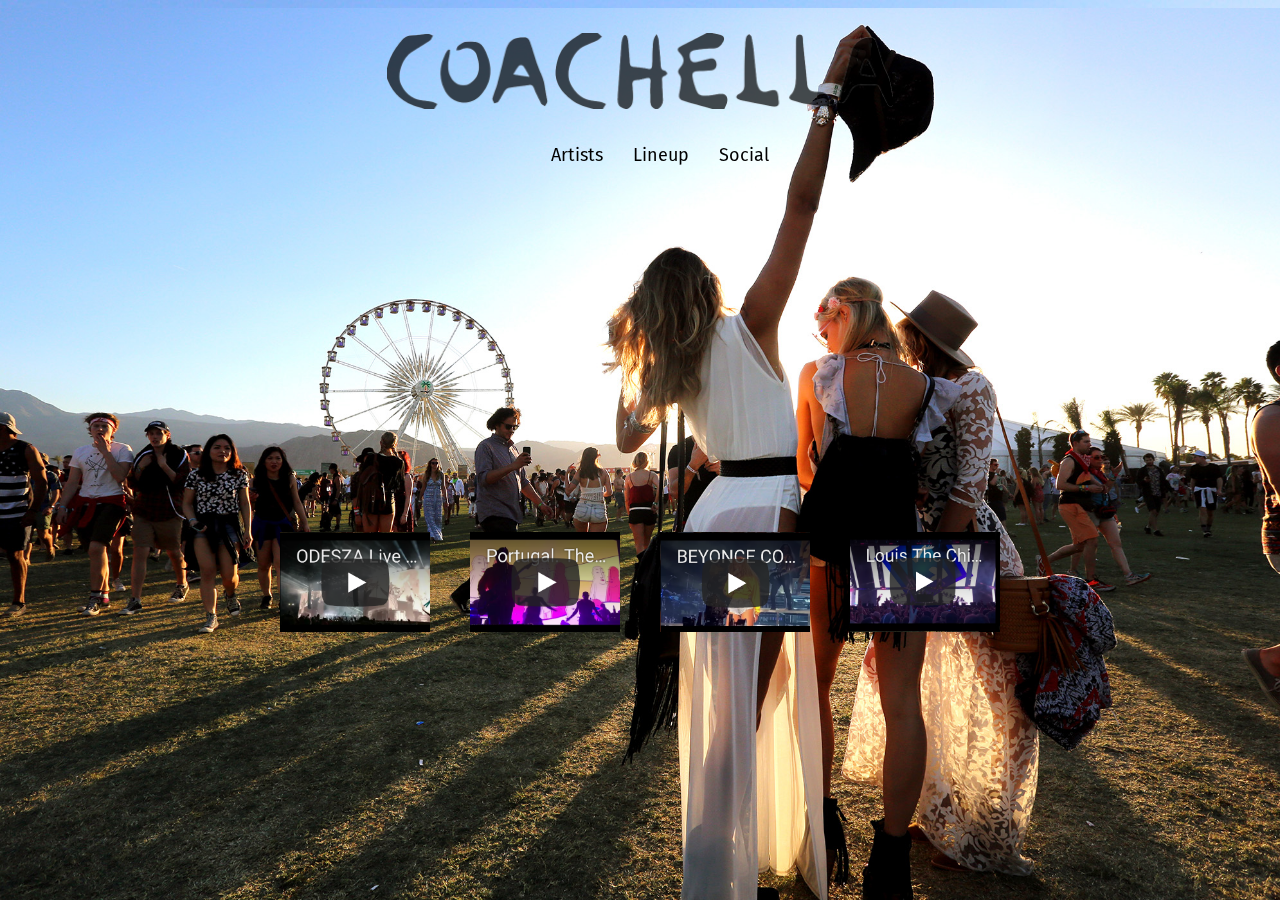
<file: index.html>
<!DOCTYPE html>
<html>
	<head>
		<title> Final Project Main Page </title>
		<meta charset="utf-8">
		<!-- Font for header --> 
		<link href="https://fonts.googleapis.com/css?family=Raleway" rel="stylesheet">
		<!-- Font for NavBar -->
		<link href="https://fonts.googleapis.com/css?family=Fira+Sans|Gamja+Flower" rel="stylesheet">
		<!-- Personal stylesheet --> 
		<link rel="stylesheet" type="text/css" href="css/artists.css">
		<link rel="stylesheet" type="text/css" href="css/index.css">
	</head>
	<body>
		<div id="background_image"> </div>
		<div class="container">
			<img id="main_logo" src="images/logo.png">
			<div class="row">
				<ul>
				  <li><a id="link1" href="artists.html">Artists</a></li>
				  <li><a id="link2" href="lineup.html">Lineup</a></li>
				  <li><a id="link3" href="social.html">Social</a></li>
				</ul>
			</div>
			<img id="mainImg" src="images/porter.png"> 
			<div id="mainVid">
				<iframe width="560" height="315" src="https://www.youtube.com/embed/aDjA8gPUTgI" frameborder="0" allow="autoplay; encrypted-media" allowfullscreen></iframe>
			</div>
			<div class="row">
				<img id="video1" class="video" src="images/odesza.png" alt="<iframe width='560' height='315' src='https://www.youtube.com/embed/87MPkRTd5-8' frameborder='0' allow='autoplay; encrypted-media' allowfullscreen></iframe>">
				<!-- --> 
				<img id="video2" class="video" src="images/portugal.png" alt="<iframe width='560' height='315' src='https://www.youtube.com/embed/GW1ErcQwRxE' frameborder='0' allow='autoplay; encrypted-media' allowfullscreen></iframe>">
				<!--  -->
				<img id="video3" class="video" src="images/beyonce.png" alt="<iframe width='560' height='315' src='https://www.youtube.com/embed/ZeSqFGFRQGA' frameborder='0' allow='autoplay; encrypted-media' allowfullscreen></iframe>">
				<!--  -->
				<img id="video4" class="video" src="images/louis.png" alt="<iframe width='560' height='315' src='https://www.youtube.com/embed/kBrvZV0sUBo?start=20' frameborder='0' allow='autoplay; encrypted-media' allowfullscreen></iframe>">
				<!--  -->
			</div>
		</div>
		<script type="text/javascript" src="js/index.js"></script>
	</body>
</html>
</file>
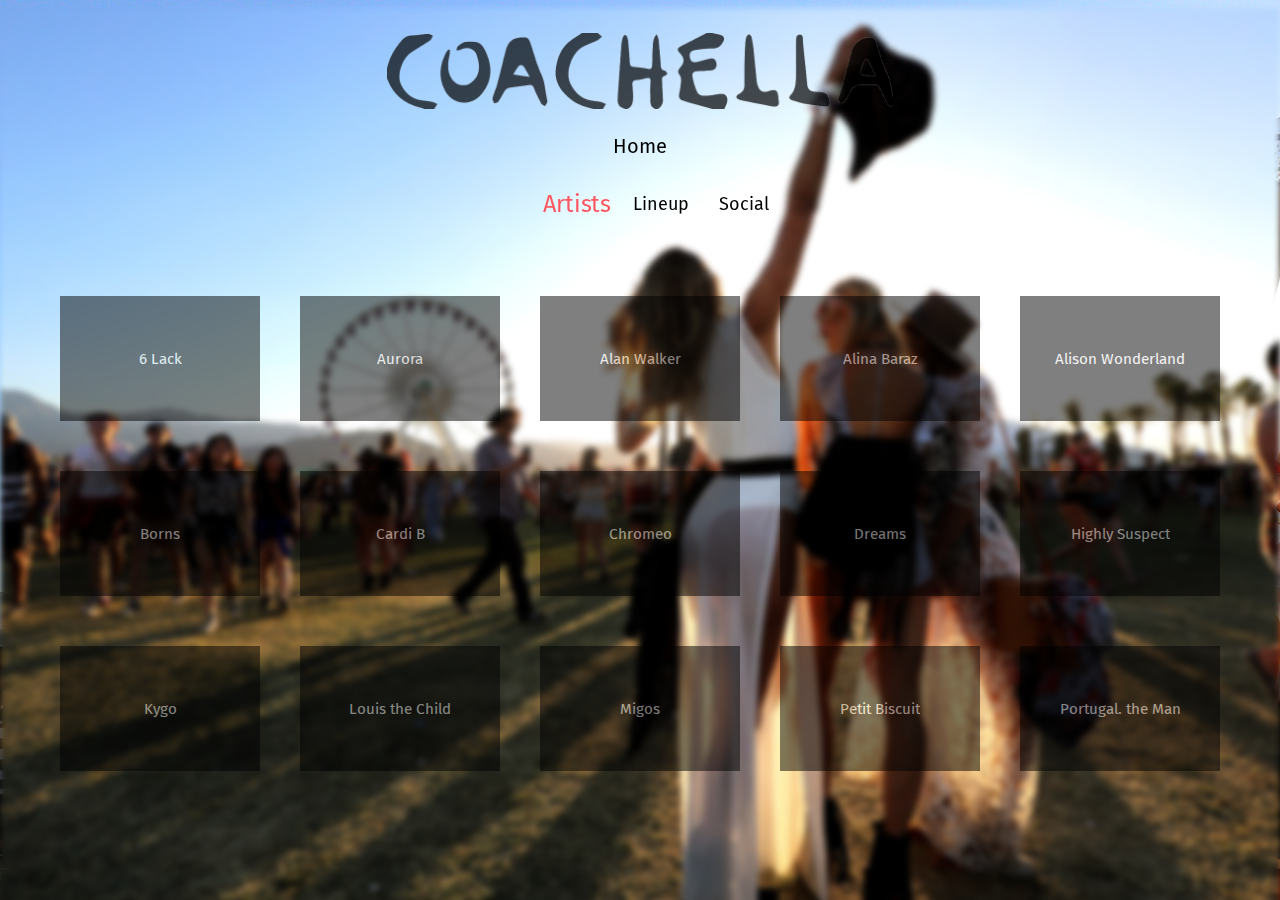
<file: artists.html>
<!DOCTYPE html>
<html>
	<head>
		<title> Final Project Main Page </title>
		<meta charset="utf-8">
		<!-- Font for header --> 
		<link href="https://fonts.googleapis.com/css?family=Raleway" rel="stylesheet">
		<!-- Font for NavBar -->
		<link href="https://fonts.googleapis.com/css?family=Fira+Sans|Gamja+Flower" rel="stylesheet">
		<!-- Personal stylesheet --> 
		<link rel="stylesheet" type="text/css" href="css/index.css">
		<link rel="stylesheet" type="text/css" href="css/artists.css">
	</head>
	<body onload="show_content()">
		<div id="background_image"> </div>
		<div class="container">
			<img id="main_logo" src="images/logo.png">
			<a id="homebtn" href="index.html"> Home </a>
			<div id="link_row" class="row">
				<ul>
				  <li><a id="link1" href="artists.html">Artists</a></li>
				  <li><a id="link2" href="lineup.html">Lineup</a></li>
				  <li><a id="link3" href="social.html">Social</a></li>
				</ul>
			</div>
			<div class="row">
				<div class="artist_card"> 
					<div class="artist_name"> 6 Lack </div>
					<div class="artist_mask">
						<div class="media_row">
							<a class="insta" href="https://www.instagram.com/6lack/"> </a>
							<a class="spotify" href="https://open.spotify.com/artist/4IVAbR2w4JJNJDDRFP3E83"> </a>
						</div>
					</div>
				</div>
				<div class="artist_card"> 
					<div class="artist_name"> Aurora </div>
					<div class="artist_mask">
						<div class="media_row">
							<a class="insta" href="https://www.instagram.com/aurorajames/"> </a>
							<a class="spotify" href="https://open.spotify.com/artist/1WgXqy2Dd70QQOU7Ay074N"> </a>
						</div>
					</div>
				</div>
				<div class="artist_card"> 
					<div class="artist_name"> Alan Walker </div>
					<div class="artist_mask">
						<div class="media_row">
							<a class="insta" href="https://www.instagram.com/alanwalkermusic/"> </a>
							<a class="spotify" href="https://open.spotify.com/artist/7vk5e3vY1uw9plTHJAMwjN"> </a>
						</div>
					</div>
				</div>
				<div class="artist_card"> 
					<div class="artist_name"> Alina Baraz </div>
					<div class="artist_mask">
						<div class="media_row">
							<a class="insta" href="https://www.instagram.com/alinabaraz/"> </a>
							<a class="spotify" href="https://open.spotify.com/artist/6hfwwpXqZPRC9CsKI7qtv1"> </a>
						</div>
					</div>
				</div>

				<div class="artist_card"> 
					<div class="artist_name"> Alison Wonderland </div>
					<div class="artist_mask">
						<div class="media_row">
							<a class="insta" href="https://www.instagram.com/alisonwonderland/"> </a>
							<a class="spotify" href="https://open.spotify.com/artist/11gWrKZMBsGQWmobv3oNfW"> </a>
						</div>
					</div>
				</div>
			</div>
			<div class="row">
				<div class="artist_card"> 
					<div class="artist_name"> Borns </div>
					<div class="artist_mask">
						<div class="media_row">
							<a class="insta" href="https://www.instagram.com/bornsmusic/"> </a>
							<a class="spotify" href="https://open.spotify.com/artist/1KP6TWI40m7p3QBTU6u2xo"> </a>
						</div>
					</div>
				</div>
				<div class="artist_card"> 
					<div class="artist_name"> Cardi B </div>
					<div class="artist_mask">
						<div class="media_row">
							<a class="insta" href="https://www.instagram.com/iamcardib/"> </a>
							<a class="spotify" href="https://open.spotify.com/artist/4kYSro6naA4h99UJvo89HB"> </a>
						</div>
					</div>
				</div>
				<div class="artist_card"> 
					<div class="artist_name"> Chromeo </div>
					<div class="artist_mask">
						<div class="media_row">
							<a class="insta" href="https://www.instagram.com/chromeo/"> </a>
							<a class="spotify" href="https://open.spotify.com/artist/2mV8aJphiSHYJf43DxL7Gt"> </a>
						</div>
					</div>
				</div>
				<div class="artist_card"> 
					<div class="artist_name"> Dreams </div>
					<div class="artist_mask">
						<div class="media_row">
							<a class="insta" href="https://www.instagram.com/noonedefeatsus/"> </a>
							<a class="spotify" href="https://open.spotify.com/artist/0jDpmJ1LfnLzEni52cgvuq"> </a>
						</div>
					</div>
				</div>
				<div class="artist_card"> 
					<div class="artist_name"> Highly Suspect </div>
					<div class="artist_mask">
						<div class="media_row">
							<a class="insta" href="https://www.instagram.com/highlysuspect/"> </a>
							<a class="spotify" href="https://open.spotify.com/artist/2pqd3HsfsvcBGtHvPOg6eg"> </a>
						</div>
					</div>
				</div>
			</div>
			<div class="row">
				<div class="artist_card"> 
					<div class="artist_name"> Kygo </div>
					<div class="artist_mask">
						<div class="media_row">
							<a class="insta" href="https://www.instagram.com/kygomusic/"> </a>
							<a class="spotify" href="https://open.spotify.com/artist/23fqKkggKUBHNkbKtXEls4"> </a>
						</div>
					</div>
				</div>
				<div class="artist_card"> 
					<div class="artist_name"> Louis the Child </div>
					<div class="artist_mask">
						<div class="media_row">
							<a class="insta" href="https://www.instagram.com/louisthechild/"> </a>
							<a class="spotify" href="https://open.spotify.com/artist/7wg1qvie3KqDNQbAkTdbX0"> </a>
						</div>
					</div>
				</div>
				<div class="artist_card"> 
					<div class="artist_name"> Migos </div>
					<div class="artist_mask">
						<div class="media_row">
							<a class="insta" href="https://www.instagram.com/migos/"> </a>
							<a class="spotify" href="https://open.spotify.com/artist/6oMuImdp5ZcFhWP0ESe6mG"> </a>
						</div>
					</div>
				</div>
				<div class="artist_card"> 
					<div class="artist_name"> Petit Biscuit </div>
					<div class="artist_mask">
						<div class="media_row">
							<a class="insta" href="https://www.instagram.com/petitbiscuit/"> </a>
							<a class="spotify" href="https://open.spotify.com/artist/6gK1Uct5FEdaUWRWpU4Cl2"> </a>
						</div>
					</div>
				</div>
				<div class="artist_card"> 
					<div class="artist_name"> Portugal. the Man </div>
					<div class="artist_mask">
						<div class="media_row">
							<a class="insta" href="https://www.instagram.com/portugaltheman/"> </a>
							<a class="spotify" href="https://open.spotify.com/artist/4kI8Ie27vjvonwaB2ePh8T"> </a>
						</div>
					</div>
				</div>
			</div>
		</div>
		<script type="text/javascript" src="js/index.js"></script>
	</body>
</html>
</file>
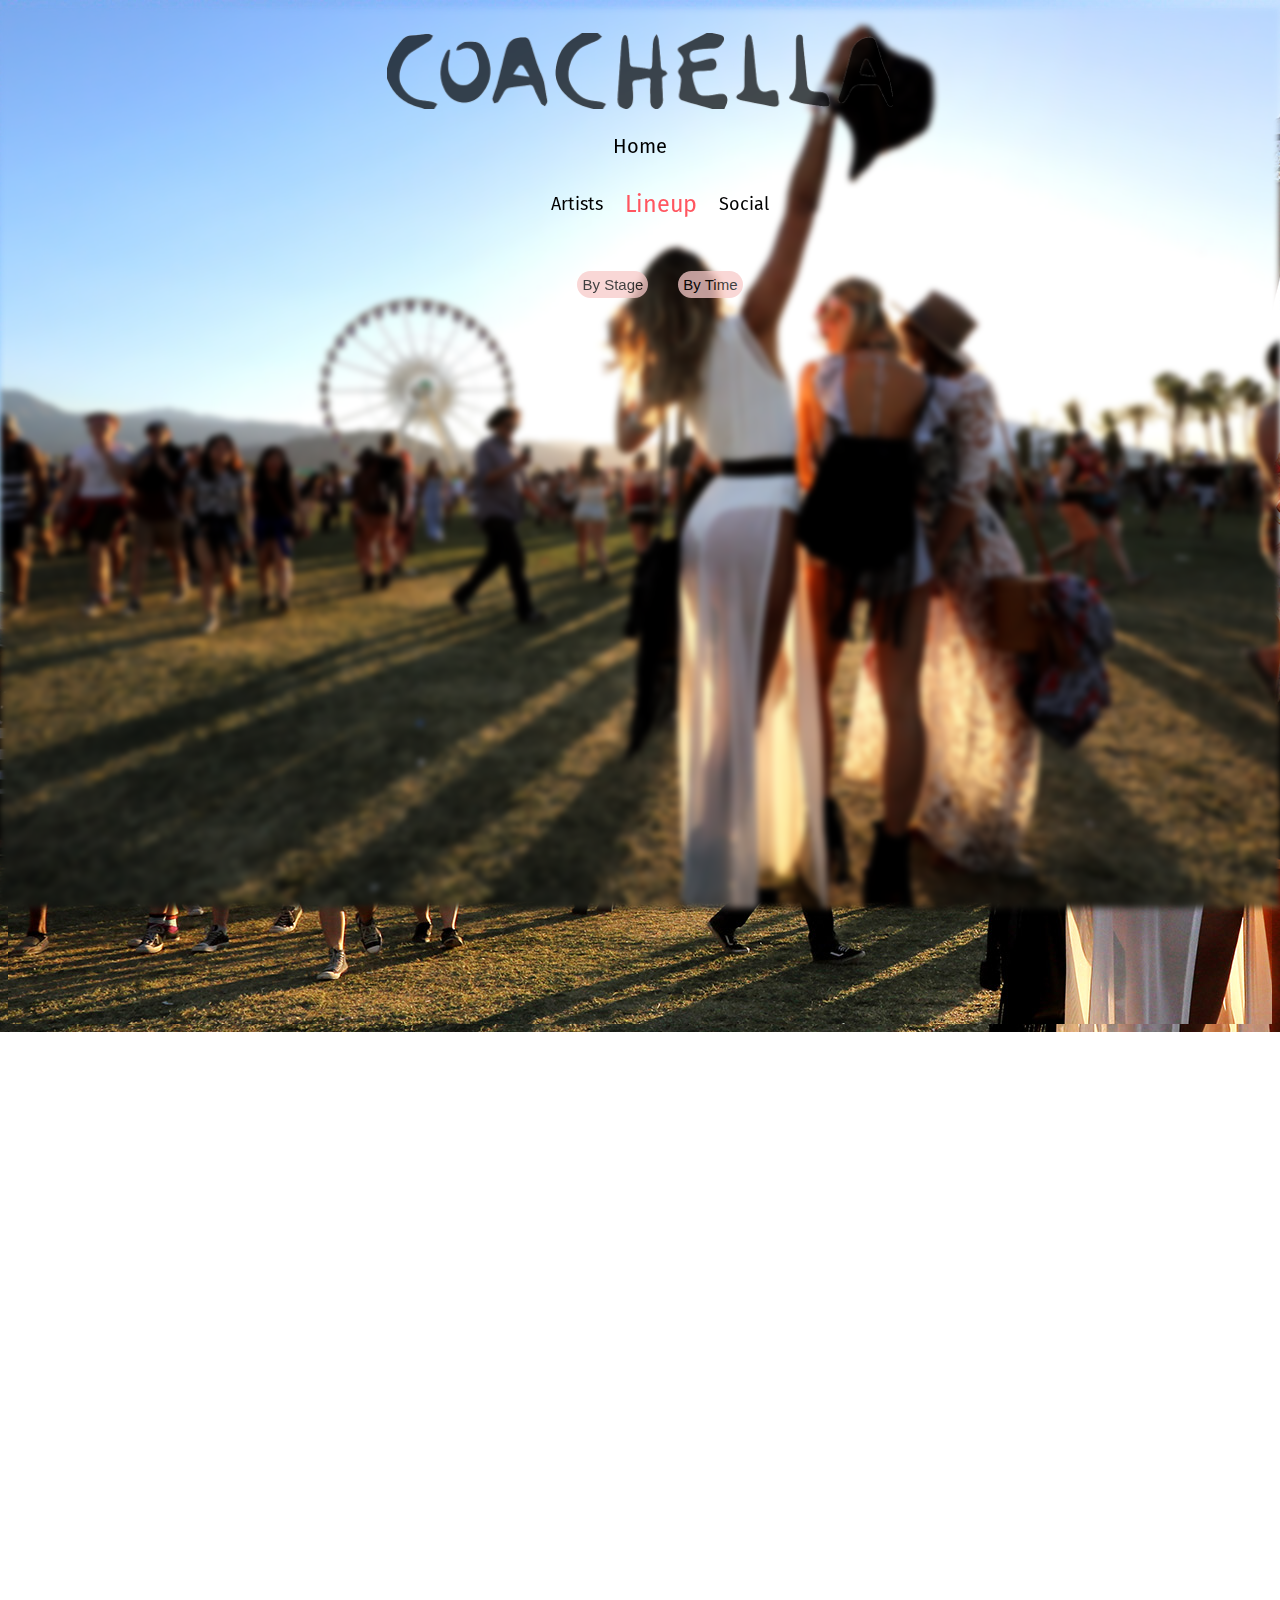
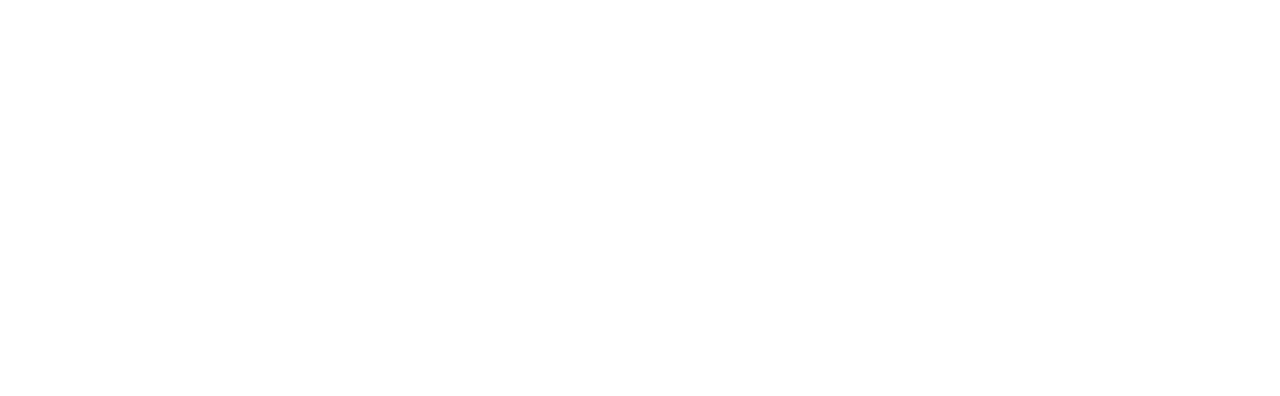
<file: lineup.html>
<!DOCTYPE html>
<html>
	<head>
		<title> Final Project Lineup Page </title>
		<meta charset="utf-8">
		<!-- Font for header --> 
		<link href="https://fonts.googleapis.com/css?family=Raleway" rel="stylesheet">
		<!-- Font for NavBar -->
		<link href="https://fonts.googleapis.com/css?family=Fira+Sans|Gamja+Flower" rel="stylesheet">
		<!-- Personal stylesheet --> 
		<link rel="stylesheet" type="text/css" href="css/index.css">
		<link rel="stylesheet" type="text/css" href="css/lineup.css">
	</head>
	<body>
		<div id="background_image"> </div>
		<div class="container">
			<img id="main_logo" src="images/logo.png">
			<a id="homebtn" href="index.html"> Home </a>
			<div id="link_row" class="row">
				<ul>
				  <li><a id="link1" href="artists.html">Artists</a></li>
				  <li><a id="link2" href="">Lineup</a></li>
				  <li><a id="link3" href="social.html">Social</a></li>
				</ul>
			</div>
			<div id="btn_row" class="row">
				<ul>
				  <li><button class="btns" id="stagebtn" onclick="upstage()">By Stage</button></li>
				  <li><button class="btns" id="timebtn" onclick="uptime()">By Time</button></li>
				</ul>
			</div>
			<div class="row" id="stages_row">
				<div id="coach_stage" class="stage_card1">
					<div class="stage_name"> Coachella </div>
					<div class="set" id="set1"> Lion Babe 2:20-3:10 </div>
					<div class="set" id="set2"> Lany 3:35-4:25 </div>
					<div class="set" id="set3"> Vance Joy 4:45-5:30 </div>
					<div class="set" id="set4">Cardi B 6:00-6:35</div>
					<div class="set" id="set1">Portugal the Man 7:00-7:55</div>
					<div class="set" id="set2">Odesza 8:40-9:40</div>
				</div>
				<div id="do_lab" class="stage_card1">
					<div class="stage_name"> Do Lab </div>
					<div class="set" id="set5"> Tor 12:30-1:30 </div>
					<div class="set" id="set6"> Xie 1:30-2:45</div>
					<div class="set" id="set7">Kasbo 2:45-4:00</div>
					<div class="set" id="set8">Britta Unders 4:00-5:30</div>
					<div class="set" id="set5">Ardalan 5:30-7:00</div>
					<div class="set" id="set6">Surprise Guest 9:00-10:30</div>
				</div>
				<div id="gobi" class="stage_card1">
					<div class="stage_name"> Gobi </div>
					<div class="set" id="set1"> Noname 2:15-3:00 </div>
					<div class="set" id="set2"> Japanese Breakfast 3:25-4:10 </div>
					<div class="set" id="set3">Hayley Kiyoko 4:35-5:20</div>
					<div class="set" id="set4">AURORA 5:45-6:30</div>
					<div class="set" id="set1">Jidenna 6:55-7:40</div>
					<div class="set" id="set2">Kamaiyah 9:20-10:00</div>
				</div>
				<div id="sahara" class="stage_card2">
					<div class="stage_name"> Sahara Tent </div>
					<div class="set" id="set5"> Hannah Wants 12:50-1:40 </div>
					<div class="set" id="set6"> San Holo 2:50-3:40 </div>
					<div class="set" id="set7"> Russ 4:00-4:45</div>
					<div class="set" id="set8">Petit Biscuit 5:15-6:05</div>
					<div class="set" id="set5">French Montana 6:35-7:20</div>
					<div class="set" id="set6">Illenium 7:50-8:50</div>
				</div>
				<div id="yuma" class="stage_card2">
					<div class="stage_name"> Yuma </div>
					<div class="set" id="set1"> Lee Wells 12:00-1:00 </div>
					<div class="set" id="set2"> Omar-S 1:00-2:00 </div>
					<div class="set" id="set3"> Kolsch 2:00-3:10</div>
					<div class="set" id="set4">Peggy Gou 3:10-4:20</div>
					<div class="set" id="set1">Chris Liebing 7:55-9:05</div>
					<div class="set" id="set2">Jamie Jones 9:05-10:35</div>
				</div>
				<div id="mojave" class="stage_card2">
					<div class="stage_name"> Mojave </div>
					<div class="set" id="set5"> LP 1:35-2:20 </div>
					<div class="set" id="set6"> THEY. 2:40-3:25 </div>
					<div class="set" id="set7">Anime 3:45-4:30</div>
					<div class="set" id="set8">FIDLAR 4:55-5:40</div>
					<div class="set" id="set5">Jacob Banks 6:05-6:55</div>
					<div class="set" id="set6">King Krule 8:30-9:20</div>
				</div>
			</div>
			<div class="row" id="times_row">
				<div class="time_card">
					<div class="time_holder">
						<div id="time_two" class="time_name"> 2:00pm </div>
						<div id="time_two_drop" class="time_dropdown">
							Lion Babe
							<br> 
							<br> 
							Kasbo
							<br> 
							<br> 
							Kolsch 
							<br> 
							<br> 
							Magic Giant 
							<br> 
							<br> 
							B Boys 
						</div>
					</div>
					<div class="time_holder">
						<div id="time_three" class="time_name"> 3:00pm </div>
						<div id="time_three_drop" class="time_dropdown">
							Lany
							<br> 
							<br> 
							San Holo
							<br> 
							<br> 
							THEY.
							<br> 
							<br> 
							Snail Mail 
						</div>
					</div>
					<div class="time_holder">
						<div id="time_four" class="time_name"> 4:00pm </div>
						<div id="time_four_drop" class="time_dropdown">
							Britta Unders
							<br> 
							<br> 
							Anime
							<br> 
							<br> 
							Japanese Breakfast 
							<br> 
							<br> 
							Russ
							<br> 
							<br> 
							Peggy Gou
						</div>
					</div>
					<div class="time_holder">
						<div id="time_five" class="time_name"> 5:00pm </div>
						<div id="time_five_drop" class="time_dropdown">
							Vance Joy
							<br> 
							<br> 
							Hayley Kiyoko
							<br> 
							<br> 
							FIDLAR
							<br> 
							<br> 
							Petit Biscuit
							<br> 
							<br> 
							Cuco 
						</div>
					</div>
					<div class="time_holder">
						<div id="time_six" class="time_name"> 6:00pm </div>
						<div id="time_six_drop" class="time_dropdown">
							Cardi B
							<br> 
							<br> 
							Ardalan
							<br> 
							<br> 
							AURORA
							<br> 
							<br> 
							Jessie Ware 
							<br> 
							<br> 
							Jacob Banks 
						</div>
					</div>
					<div class="time_holder">
						<div id="time_seven" class="time_name"> 7:00pm </div>
						<div id="time_seven_drop" class="time_dropdown">
							French Montana 
							<br> 
							<br> 
							Kamasi Washington
							<br> 
							<br> 
							Jidenna 
							<br> 
							<br> 
							Portugal. The Man 
							<br> 
							<br> 
							John Maus 
						</div>
					</div>
					<div class="time_holder">
						<div id="time_eight" class="time_name"> 8:00pm </div>
						<div id="time_eight_drop" class="time_dropdown">
							Chris Leibing 
							<br> 
							<br> 
							Princess Nokia
							<br> 
							<br> 
							Illenium 
							<br> 
							<br> 
							6Lack
							<br> 
							<br> 
							Lauren Lane
						</div>
					</div>
					<div class="time_holder">
						<div id="time_nine" class="time_name"> 9:00pm </div>
						<div id="time_nine_drop" class="time_dropdown">
							Odesza
							<br> 
							<br> 
							Surpise Guest
							<br> 
							<br> 
							King Krule
							<br> 
							<br> 
							Miguel 
							<br> 
							<br> 
							Jamie Jones 
						</div>
					</div>
					<div class="time_holder">
						<div id="time_ten" class="time_name"> 10:00pm </div>
						<div id="time_ten_drop" class="time_dropdown">
							Migos 
							<br> 
							<br> 
							A Pefect Circle 
							<br> 
							<br> 
							The Drums
							<br> 
							<br> 
							Kamaiyah 
						</div>
					</div>
					<div class="time_holder">
						<div id="time_eleven" class="time_name"> 11:00pm </div>
						<div id="time_eleven_drop" class="time_dropdown">
							Eminem 
							<br> 
							<br> 
							Surprise Guest
							<br> 
							<br> 
							Barclay Crenshaw 
							<br> 
							<br> 
							Michael Mayer 
						</div>
					</div>
				</div>
			</div>
			<div class="row" id="times_row">
		</div>
		<script type="text/javascript" src="js/index.js"></script>
		<script type="text/javascript" src="js/time.js"></script>
	</body>
</html>
</file>
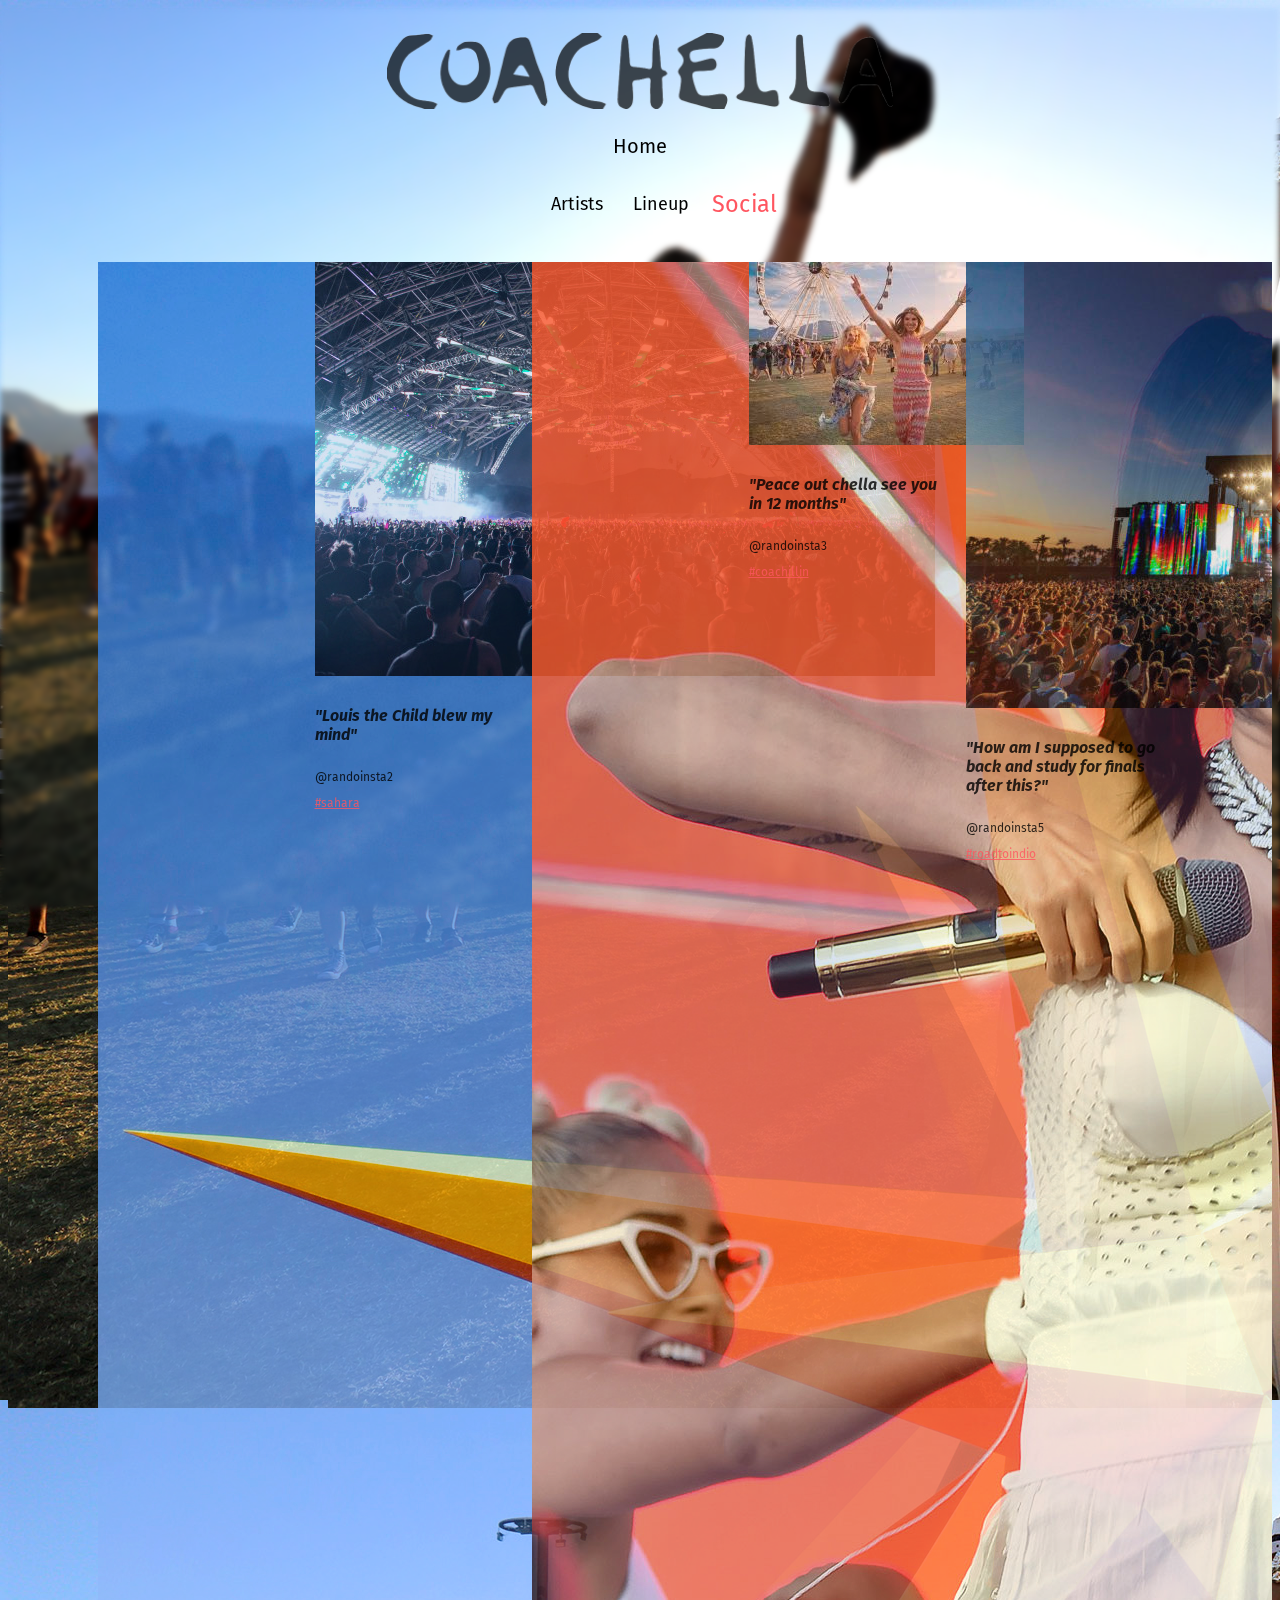
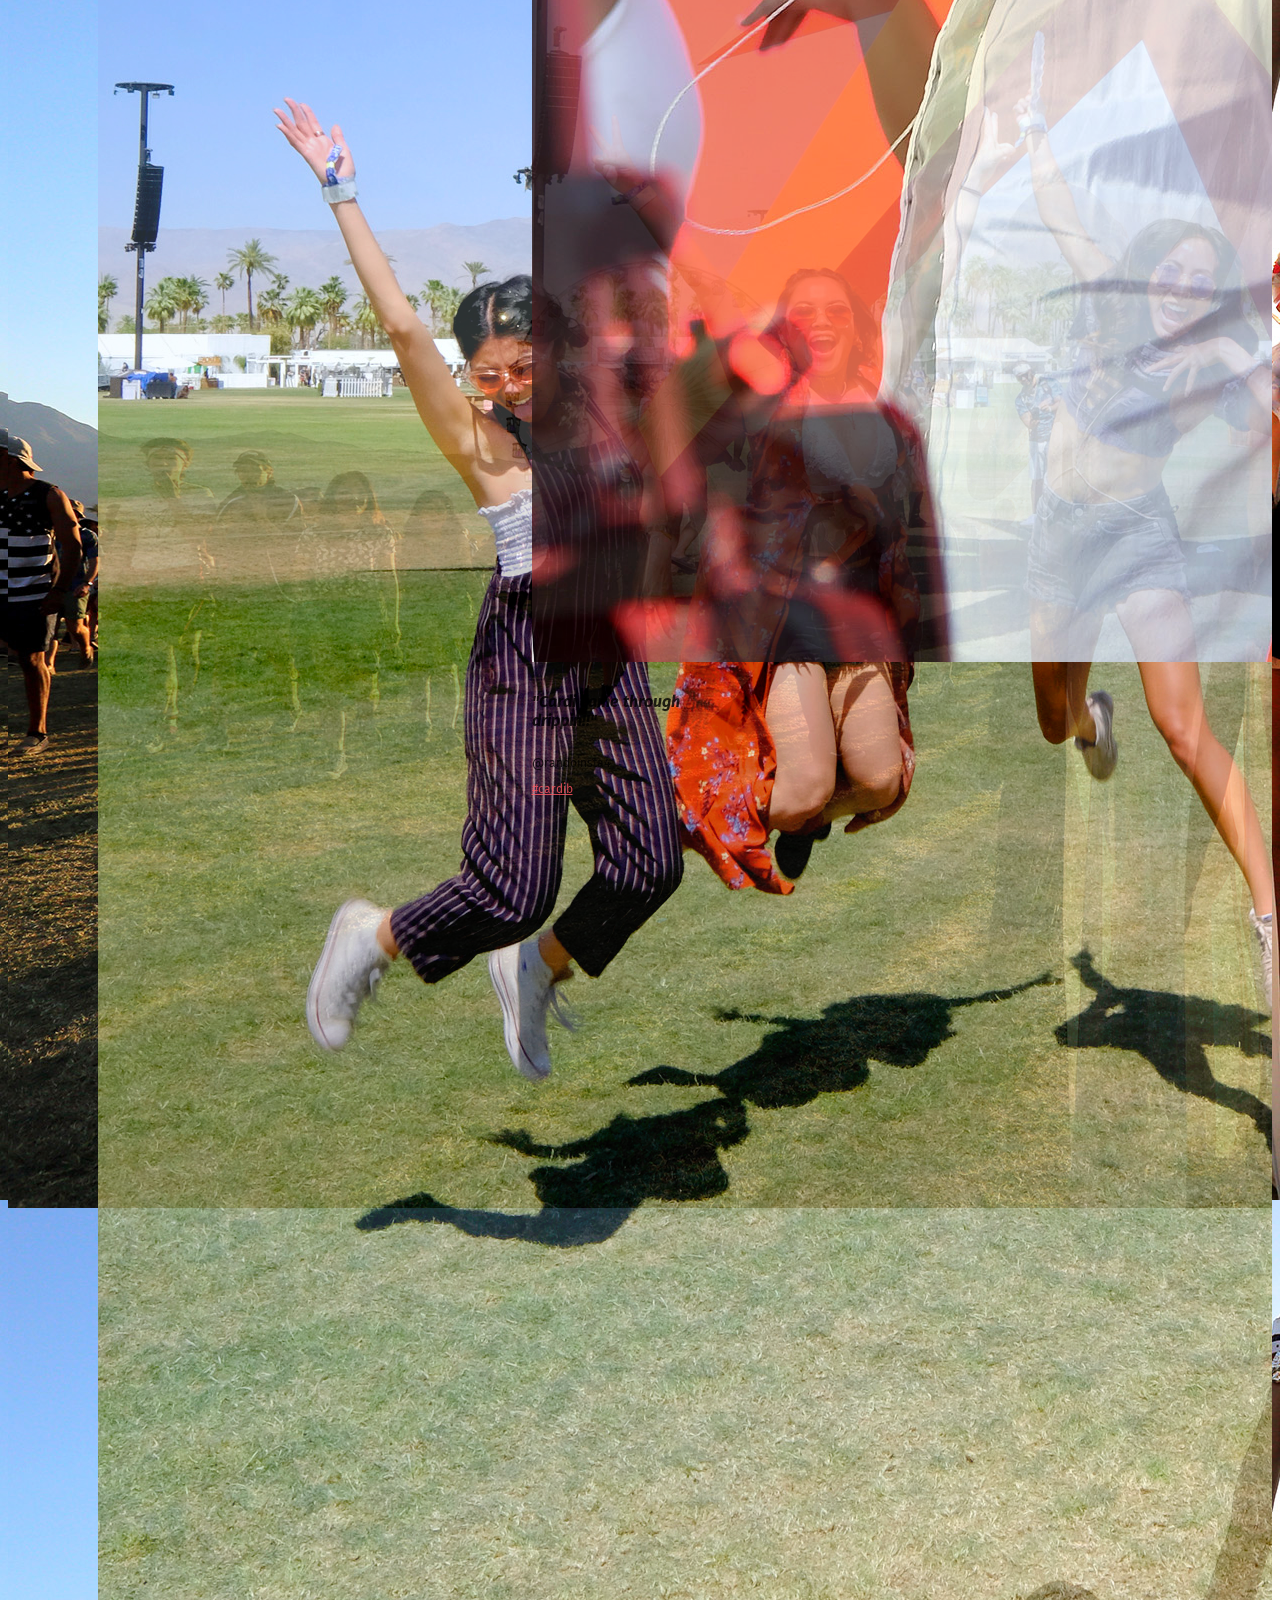
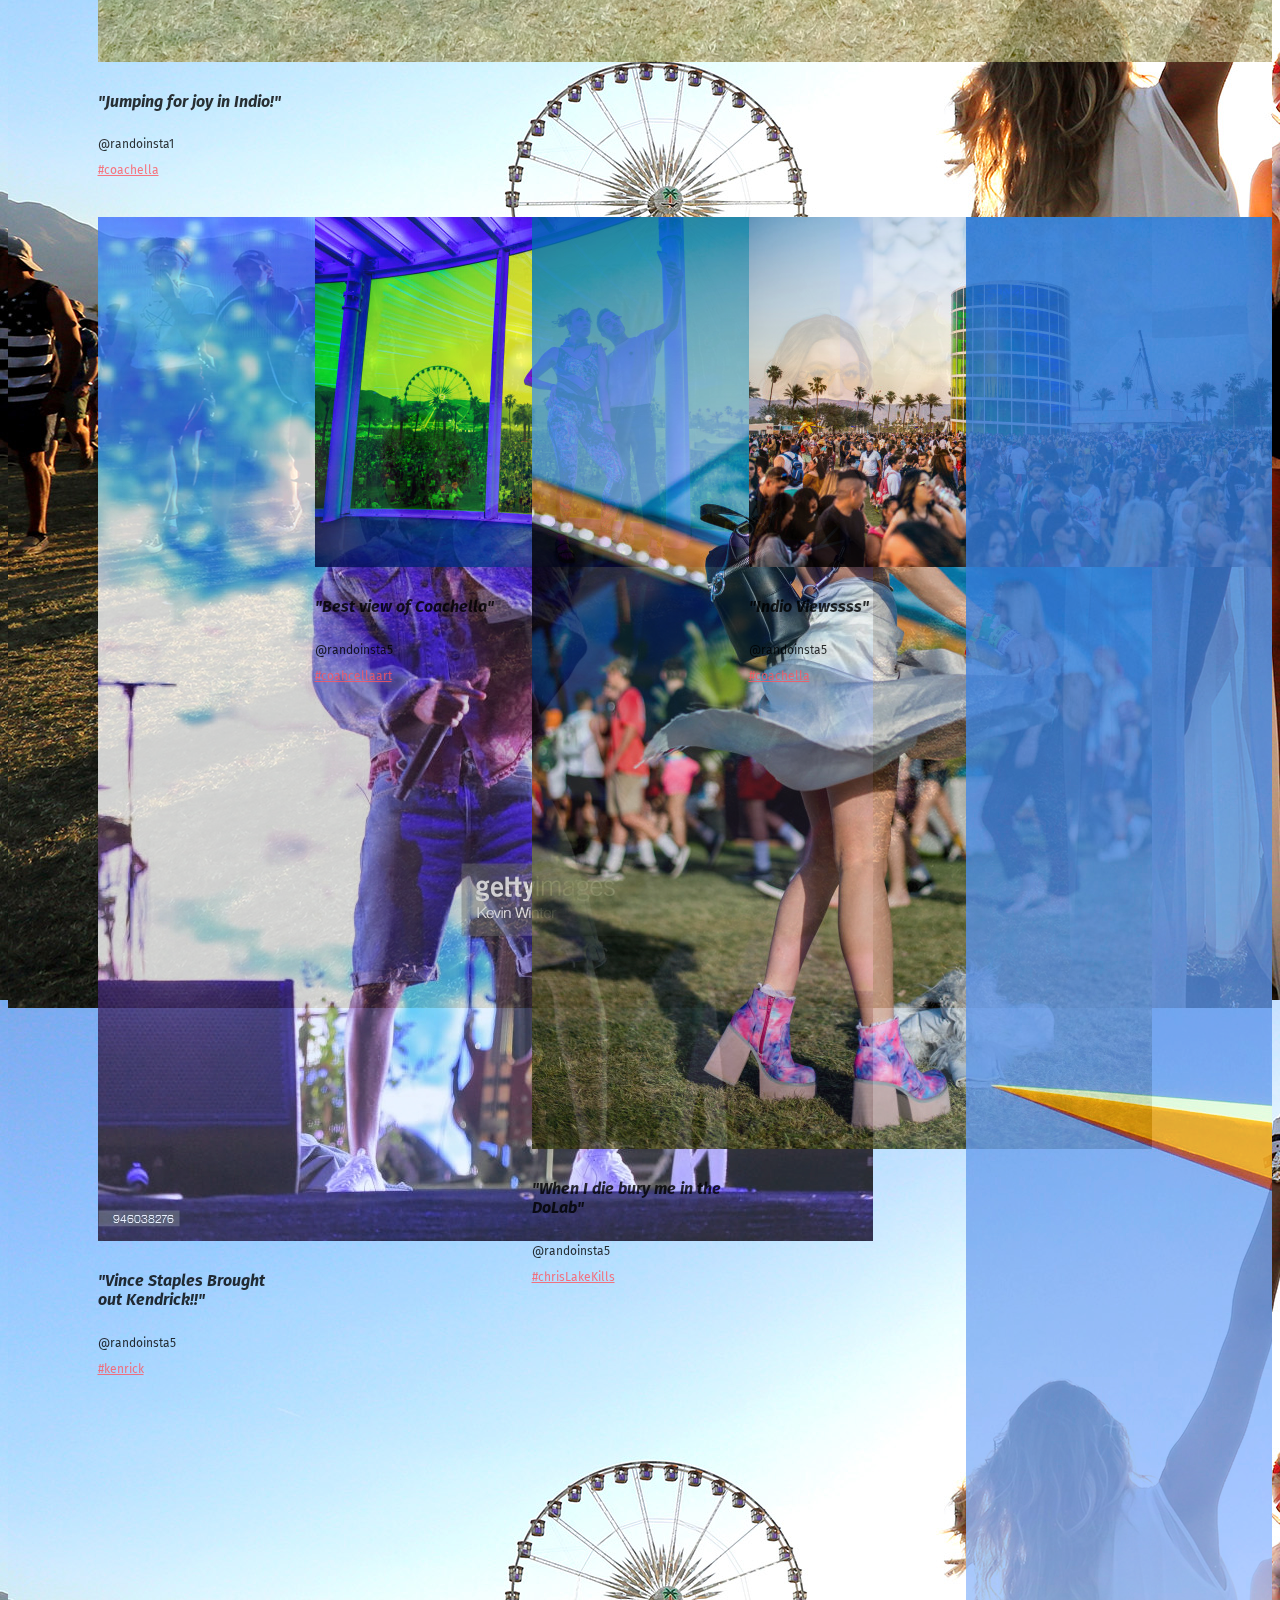
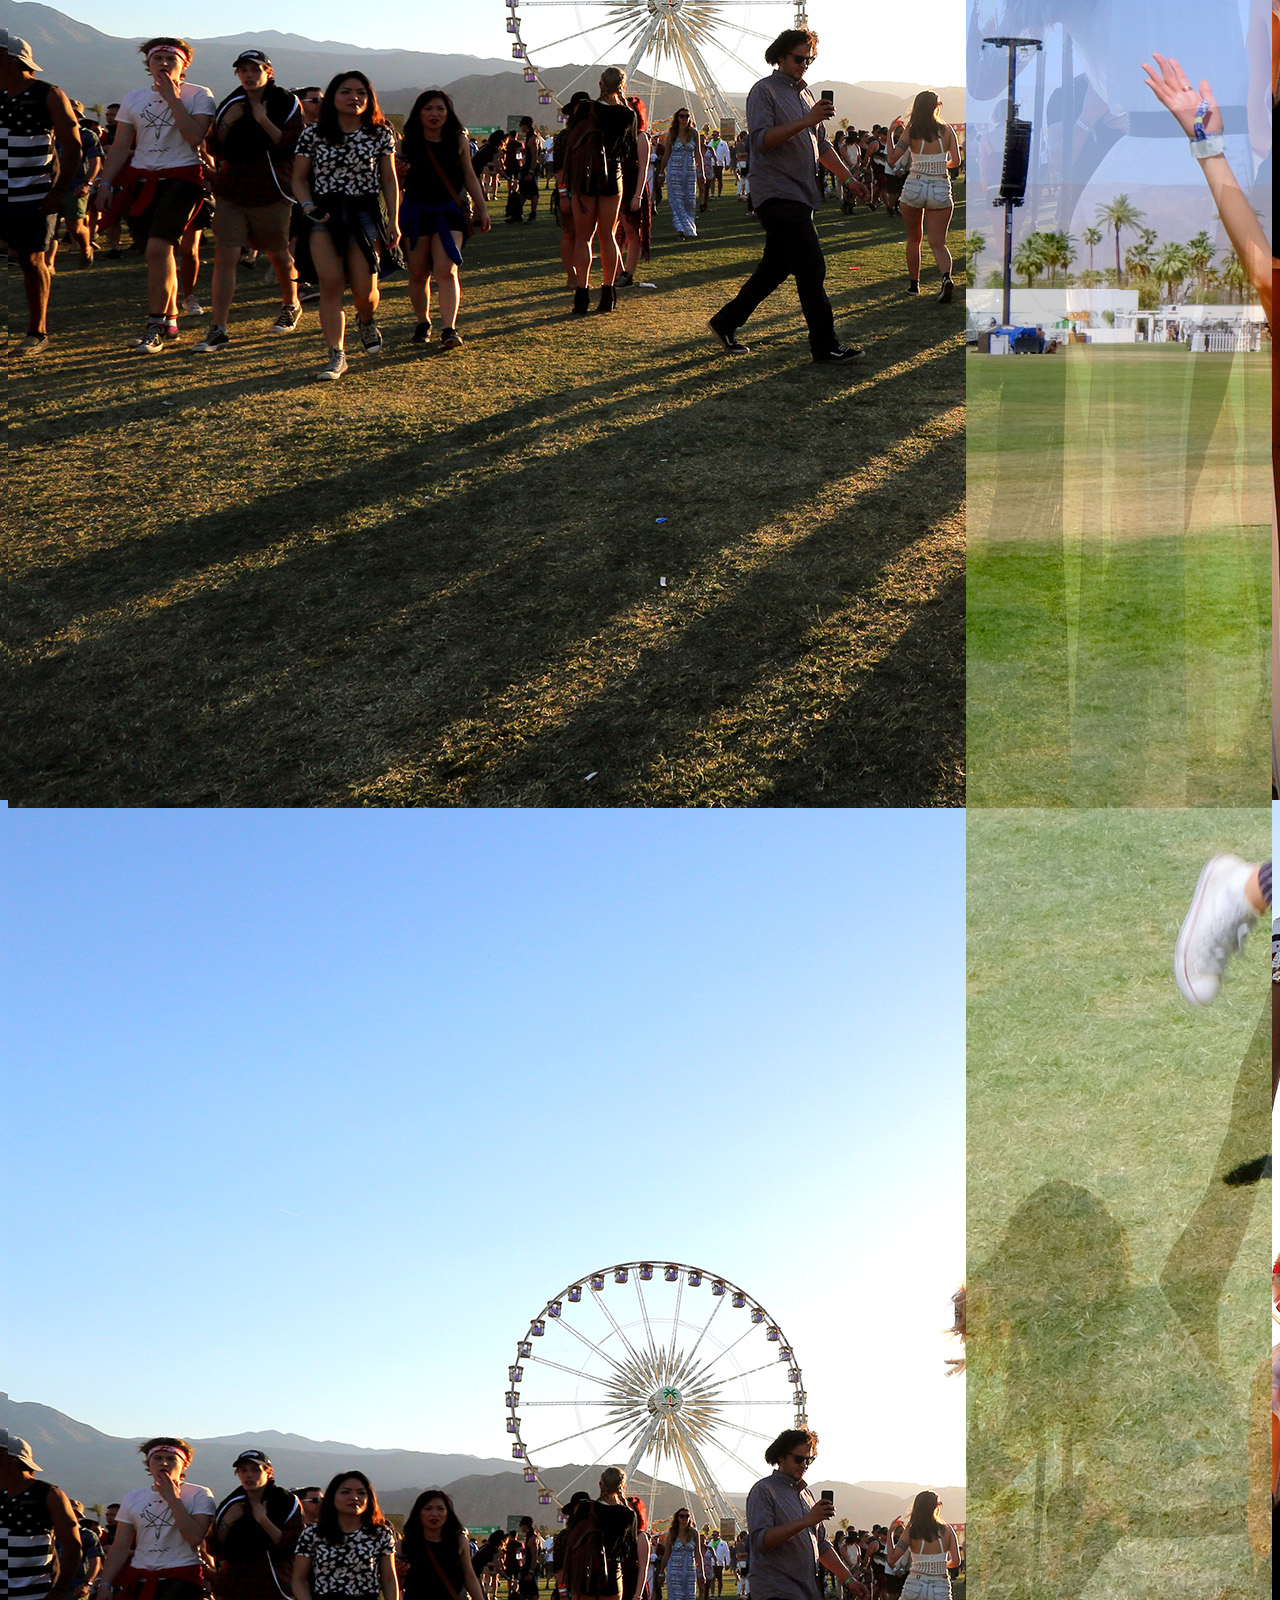
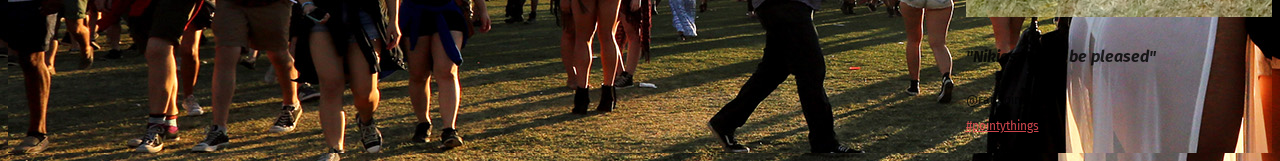
<file: social.html>
<!DOCTYPE html>
<html>
	<head>
		<title> Final Project Social Page </title>
		<meta charset="utf-8">
		<!-- Font for header --> 
		<link href="https://fonts.googleapis.com/css?family=Raleway" rel="stylesheet">
		<!-- Font for NavBar -->
		<link href="https://fonts.googleapis.com/css?family=Fira+Sans|Gamja+Flower" rel="stylesheet">
		<!-- Bootstrap -->
		<link rel="stylesheet" href="https://stackpath.bootstrapcdn.com/bootstrap/4.1.0/css/bootstrap.min.css" integrity="sha384-9gVQ4dYFwwWSjIDZnLEWnxCjeSWFphJiwGPXr1jddIhOegiu1FwO5qRGvFXOdJZ4" crossorigin="anonymous">
		<!-- Personal stylesheet --> 
		<link rel="stylesheet" type="text/css" href="css/index.css">
		<link rel="stylesheet" type="text/css" href="css/social.css">
	</head>
	<body>
		<div id="background_image"> </div>
		<div class="container">
			<img id="main_logo" src="images/logo.png">
			<a id="homebtn" href="index.html"> Home </a>
			<div id="link_row" class="row">
				<ul>
				  <li><a id="link1" href="artists.html">Artists</a></li>
				  <li><a id="link2" href="lineup.html">Lineup</a></li>
				  <li><a id="link3" href="">Social</a></li>
				</ul>
			</div>
			<div class="row">
				<div class="card" style="width: 12rem; height: 100%">
				  <img class="card-img-top" src="images/spiky.jpg" alt="Card image cap">
				  <div class="card-body">
				    <h5 class="card-title"> "Jumping for joy in Indio!" </h5>
				    <p class="card-text"> @randoinsta1 </p>
				    <a class="insta" href=""> #coachella </a>
				  </div>
				</div>
				<div class="card" style="width: 12rem; height: 100%">
				  <img class="card-img-top" src="images/sahara.jpg" alt="Card image cap">
				  <div class="card-body">
				    <h5 class="card-title"> "Louis the Child blew my mind" </h5>
				    <p class="card-text"> @randoinsta2 </p>
				    <a class="insta" href=""> #sahara </a>
				  </div>
				</div>
				<div class="card" style="width: 12rem; height: 100%">
				  <img class="card-img-top" src="images/cardi_portrait.jpg" alt="Card image cap">
				  <div class="card-body">
				    <h5 class="card-title"> "Cardi came through drippin!!"</h5>
				    <p class="card-text"> @randoinsta4 </p>
				    <a class="insta" href=""> #cardib </a>
				  </div>
				</div>
				<div class="card" style="width: 12rem; height: 100%">
				  <img class="card-img-top" src="images/ferris2.jpeg" alt="Card image cap">
				  <div class="card-body">
				    <h5 class="card-title">"Peace out chella see you in 12 months"</h5>
				    <p class="card-text"> @randoinsta3 </p>
				    <a class="insta" href=""> #coachillin </a>
				  </div>
				</div>
				<div class="card" style="width: 12rem; height: 100%">
				  <img class="card-img-top" src="images/mainstage.jpeg" alt="Card image cap">
				  <div class="card-body">
				    <h5 class="card-title"> "How am I supposed to go back and study for finals after this?"</h5>
				    <p class="card-text">@randoinsta5</p>
				    <a class="insta" href=""> #roadtoindio </a>
				  </div>
				</div>
				<div class="card" style="width: 12rem; height: 100%">
				  <img class="card-img-top" src="images/kendrick.jpg" alt="Card image cap">
				  <div class="card-body">
				    <h5 class="card-title"> "Vince Staples Brought out Kendrick!!"</h5>
				    <p class="card-text">@randoinsta5</p>
				    <a class="insta" href=""> #kenrick </a>
				  </div>
				</div>
				<div class="card" style="width: 12rem; height: 100%">
				  <img class="card-img-top" src="images/insideTower.jpg" alt="Card image cap">
				  <div class="card-body">
				    <h5 class="card-title"> "Best view of Coachella"</h5>
				    <p class="card-text">@randoinsta5</p>
				    <a class="insta" href=""> #coahcellaart </a>
				  </div>
				</div>
				<div class="card" style="width: 12rem; height: 100%">
				  <img class="card-img-top" src="images/outfit.jpg" alt="Card image cap">
				  <div class="card-body">
				    <h5 class="card-title"> "When I die bury me in the DoLab"</h5>
				    <p class="card-text">@randoinsta5</p>
				    <a class="insta" href=""> #chrisLakeKills </a>
				  </div>
				</div>
				<div class="card" style="width: 12rem; height: 100%">
				  <img class="card-img-top" src="images/tower.jpg" alt="Card image cap">
				  <div class="card-body">
				    <h5 class="card-title"> "Indio Viewssss"</h5>
				    <p class="card-text">@randoinsta5</p>
				    <a class="insta" href=""> #coachella </a>
				  </div>
				</div>
				<div class="card" style="width: 12rem; height: 100%">
				  <img class="card-img-top" src="images/pointy2.jpg" alt="Card image cap">
				  <div class="card-body">
				    <h5 class="card-title"> "Nikias would be pleased"</h5>
				    <p class="card-text">@randoinsta5</p>
				    <a class="insta" href=""> #pointythings </a>
				  </div>
				</div>
			</div>
		</div>
		<script type="text/javascript" src="js/index.js"></script>
	</body>
</html>
</file>
<file: css/artists.css>
.artist_card{bottom:-1000px;position:relative;display:flex;justify-content:center;align-items:center;margin-top:50px;margin-left:20px;margin-right:20px;box-sizing:border-box;background-color:black;opacity:.5;overflow:hidden;width:200px;height:125px;transition:all 2s ease-in-out}.artist_name{color:white;font-size:95%;opacity:.9;overflow:hidden}.artist_card .artist_mask{position:absolute;width:100%;height:100%;top:0px;left:0px;opacity:0}.media_row{display:flex;justify-content:center;flex-direction:row}.media_row a{box-sizing:border-box;margin:20px}.insta{background-image:url(../images/insta.png);background-repeat:no-repeat;background-size:contain;height:200px;width:200px}.spotify{background-image:url(../images/spotify.png);background-repeat:no-repeat;background-size:contain;height:200px;width:200px}.artist_card:hover .artist_mask{transition:all .5s ease-in-out;opacity:1}.artist_card:hover .artist_name{cursor:pointer;transition:all .3s ease-in-out;transform:scale(3);opacity:0}#homebtn{text-decoration:none;color:black;margin-top:25px;font-size:20px}#homebtn:hover{color:#ff5660;transition:all .2s ease-in-out;transform:scale(1.2)}#background_image{filter:blur(3px)}#link1{color:#ff5660;transform:scale(1.3)}
</file>
<file: css/index.css>
html,body{font-family:'Fira Sans', sans-serif;background-image:url(../images/ferriswheel.jpg);overflow:scroll}#link1{color:black;transform:scale(1)}#link1:hover{color:#ff5660}#background_image{background-image:url(../images/ferriswheel.jpg);background-size:cover;position:fixed;left:0;right:0;z-index:1;display:block;width:100%;height:100%;filter:blur(0px)}#main_logo{margin-top:25px;width:40%;height:40%;opacity:.7}.container{display:flex;justify-content:center;flex-direction:column;align-items:center;position:sticky;left:0;right:0;z-index:99}.row{display:flex;justify-content:center;flex-direction:row;flex-flow:row wrap}.video{margin:20px;width:150px;height:100px}#mainImg{display:none;visibility:hidden}#mainVid{display:flex;justify-content:center;width:100%;height:100%}.video:hover{transition:all .2s;transform:scale(1.1);cursor:pointer}ul,ul a{margin-top:10px;display:flex;flex-direction:row;list-style-type:none}ul a{text-decoration:none;color:black;font-size:18px}ul a:hover{color:#ff5660}ul li{padding:15px}ul li:hover{transition:all .2s ease-in-out;transform:scale(1.2)}
</file>
<file: css/lineup.css>
.artist_card{bottom:-1000px;position:relative;display:flex;justify-content:center;align-items:center;margin-top:50px;margin-left:20px;margin-right:20px;box-sizing:border-box;background-color:black;opacity:.5;overflow:hidden;width:200px;height:125px;transition:all 2s ease-in-out}.artist_name{color:white;font-size:95%;opacity:.9;overflow:hidden}.artist_card .artist_mask{position:absolute;width:100%;height:100%;top:0px;left:0px;opacity:0}.media_row{display:flex;justify-content:center;flex-direction:row}.media_row a{box-sizing:border-box;margin:20px}.insta{background-image:url(../images/insta.png);background-repeat:no-repeat;background-size:contain;height:200px;width:200px}.spotify{background-image:url(../images/spotify.png);background-repeat:no-repeat;background-size:contain;height:200px;width:200px}.artist_card:hover .artist_mask{transition:all .5s ease-in-out;opacity:1}.artist_card:hover .artist_name{cursor:pointer;transition:all .3s ease-in-out;transform:scale(3);opacity:0}.stage_card1{box-sizing:border-box;margin:20px;left:-1000px;position:relative;transition:all 2s ease-in-out}.stage_card2{box-sizing:border-box;margin:20px;right:-1000px;position:relative;transition:all 2s ease-in-out}.stage_name{display:flex;justify-content:center;align-items:center;box-sizing:border-box;background-color:black;opacity:.5;color:white;width:125px;height:35px}.set{display:flex;justify-content:center;align-items:center;background-color:#ff5660;opacity:.75;color:black;width:125px;height:100px;font-size:11px}.set:hover{transition:all .2s;transform:scale(1.1)}#set1{height:75px;background-color:#d5f4e6}#set2{height:100px;background-color:#80ced6}#set3{height:125px;background-color:#fefbd8}#set4{height:50px;background-color:#618685}#set5{height:75px;background-color:#92a8d1}#set6{height:100px;background-color:#034f84}#set7{height:125px;background-color:#f7cac9}#set8{height:50px;background-color:#f7786b}.time_card{box-sizing:border-box;margin:20px;display:flex;justify-content:center;flex-direction:row;flex-flow:row wrap;overflow-y:scroll;overflow-x:scroll;bottom:-1000px;position:relative;transition:all 2s ease-in-out;overflow:visible}.time_holder:hover{transition:all .2s;transform:scale(1.1)}.time_name{display:flex;justify-content:center;align-items:center;flex-direction:column;box-sizing:border-box;background-color:black;opacity:.5;margin:10px;color:white;width:75px;height:35px}.time_name:hover{cursor:pointer}.time_holder{display:flex;flex-direction:column;overflow:visible}.time_dropdown{display:none;visibility:hidden;flex-direction:column;align-items:center;justify-content:center;box-sizing:border-box;color:black;overflow:visible;padding-left:5px;padding-right:5px;padding-bottom:5px;padding-top:5px;border-radius:20px;opacity:.75;font-size:10px}#time_two_drop{background-color:#80ced6}#time_three_drop{background-color:#fefbd8}#time_four_drop{background-color:#618685}#time_five_drop{background-color:#92a8d1}#time_six_drop{background-color:#d5f4e6}#time_seven_drop{background-color:#f7cac9}#time_eight_drop{background-color:#f7786b}#time_nine_drop{background-color:#d5f4e6}#time_ten_drop{background-color:#80ced6}#time_eleven_drop{background-color:#fefbd8}#time_twelve_drop{background-color:#618685}.time_artist{display:flex;justify-content:center;align-items:center;box-sizing:border-box;background-color:black;opacity:.5}#homebtn{text-decoration:none;color:black;margin-top:25px;font-size:20px}#homebtn:hover{color:#ff5660;transition:all .2s ease-in-out;transform:scale(1.2)}#background_image{filter:blur(3px)}#link2{color:#ff5660;transform:scale(1.3)}.btns{background-color:#f7cac9;opacity:.75;box-sizing:border-box;padding:5px;border:none;font-size:15px;border-radius:20px}.btns:hover{cursor:pointer}
</file>
<file: css/social.css>
#homebtn{text-decoration:none;color:black;margin-top:25px;font-size:20px}#homebtn:hover{color:#ff5660;transition:all .2s ease-in-out;transform:scale(1.2)}body{font-size:.75rem}#background_image{filter:blur(3px)}#link3{color:#ff5660;transform:scale(1.3)}.card{margin-top:20px;margin-bottom:20px;margin-right:25px;opacity:.8}.card .card-title{font-style:italic}.insta{height:15%;width:15%}a{color:#ff5660}a:hover{color:darkblue;text-decoration:none}.h5,h5{font-size:1rem}
</file>
